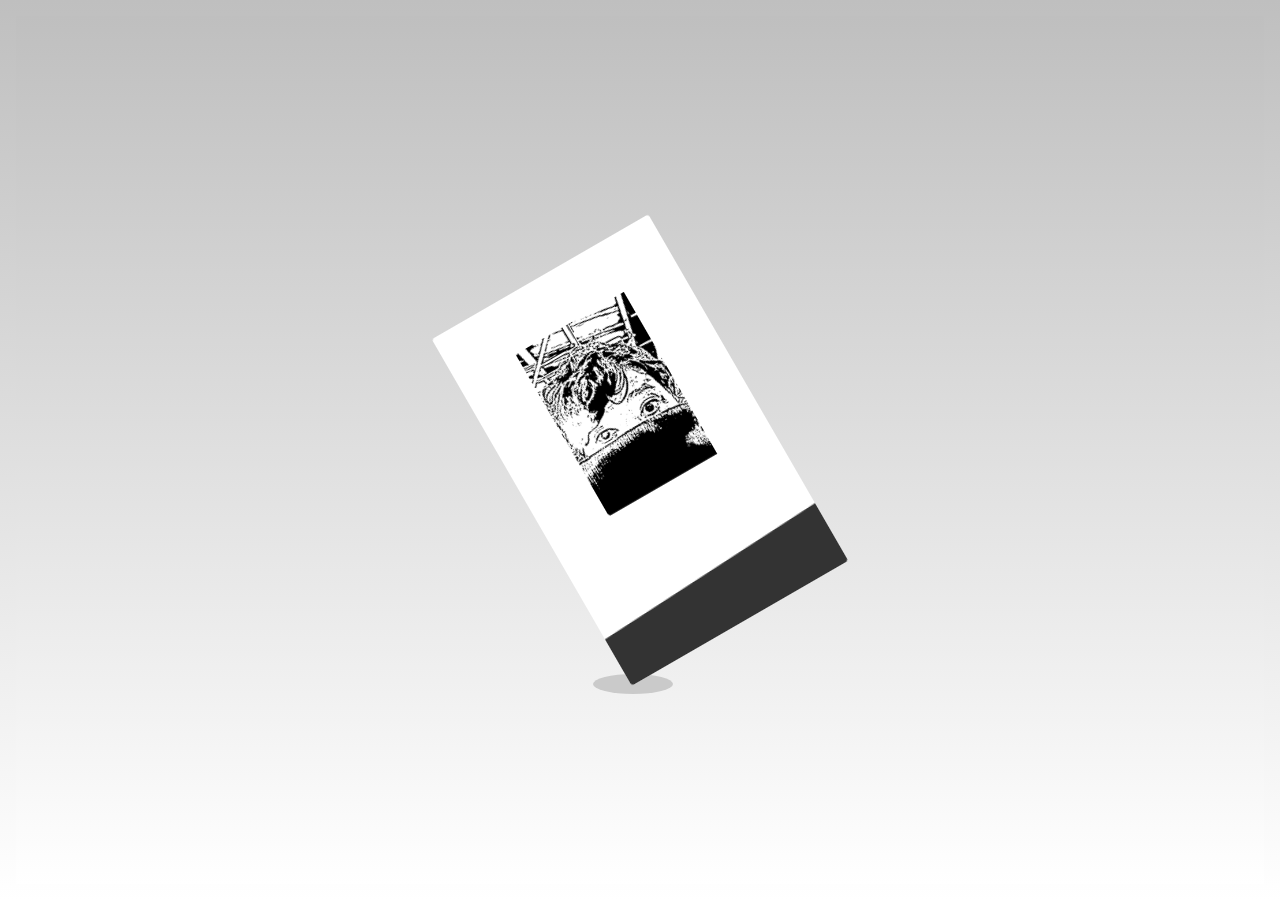
<file: index.html>
<!DOCTYPE html>
<html lang="jp" dir="ltr">
  <head>
    <meta charset="utf-8">
    <link rel="stylesheet" href="./style.css">
    <script src="https://ajax.googleapis.com/ajax/libs/jquery/3.4.1/jquery.min.js"></script>
    <title></title>
  </head>
  <body>
<div class="card">

  <div class="card__shadow">

  </div>
  <div class="card__container">

    <div class="card__front">

      <a href="./portfolio.html"><img src="prof_img.png" alt=""></a>
      <!--<p>-image click-</p>-->
      <div class="introBtn">
        <p>introduction</p>
      </div>
      <div class="prof">
        <p class="profession">-Web production-</p>
        <p class="name">H.okamoto</p>
      </div>
      <div class="icons">

      </div>
      </div>
<div class="card__back">
  <p class="title">introduction</p>
  <p class="desc">はじめまして。<br>
  H.okamotoといいます。<br>
  WEB制作の傍ら、プライベートでBlenderにて3DモデリングやUE5でゲーム作成等を行っています。<br>
  まだまだ未熟ですが、フロントエンドからバックエンドまで担えるフルスタックエンジニアを目指しています。<br>
  よろしくお願いします。
  </p>

  <div class="backBtn">
    <p>back→</p>

  </div>
</div>
</div>
</div>

<script src="./main.js"></script>
  </body>
</html>
</file>
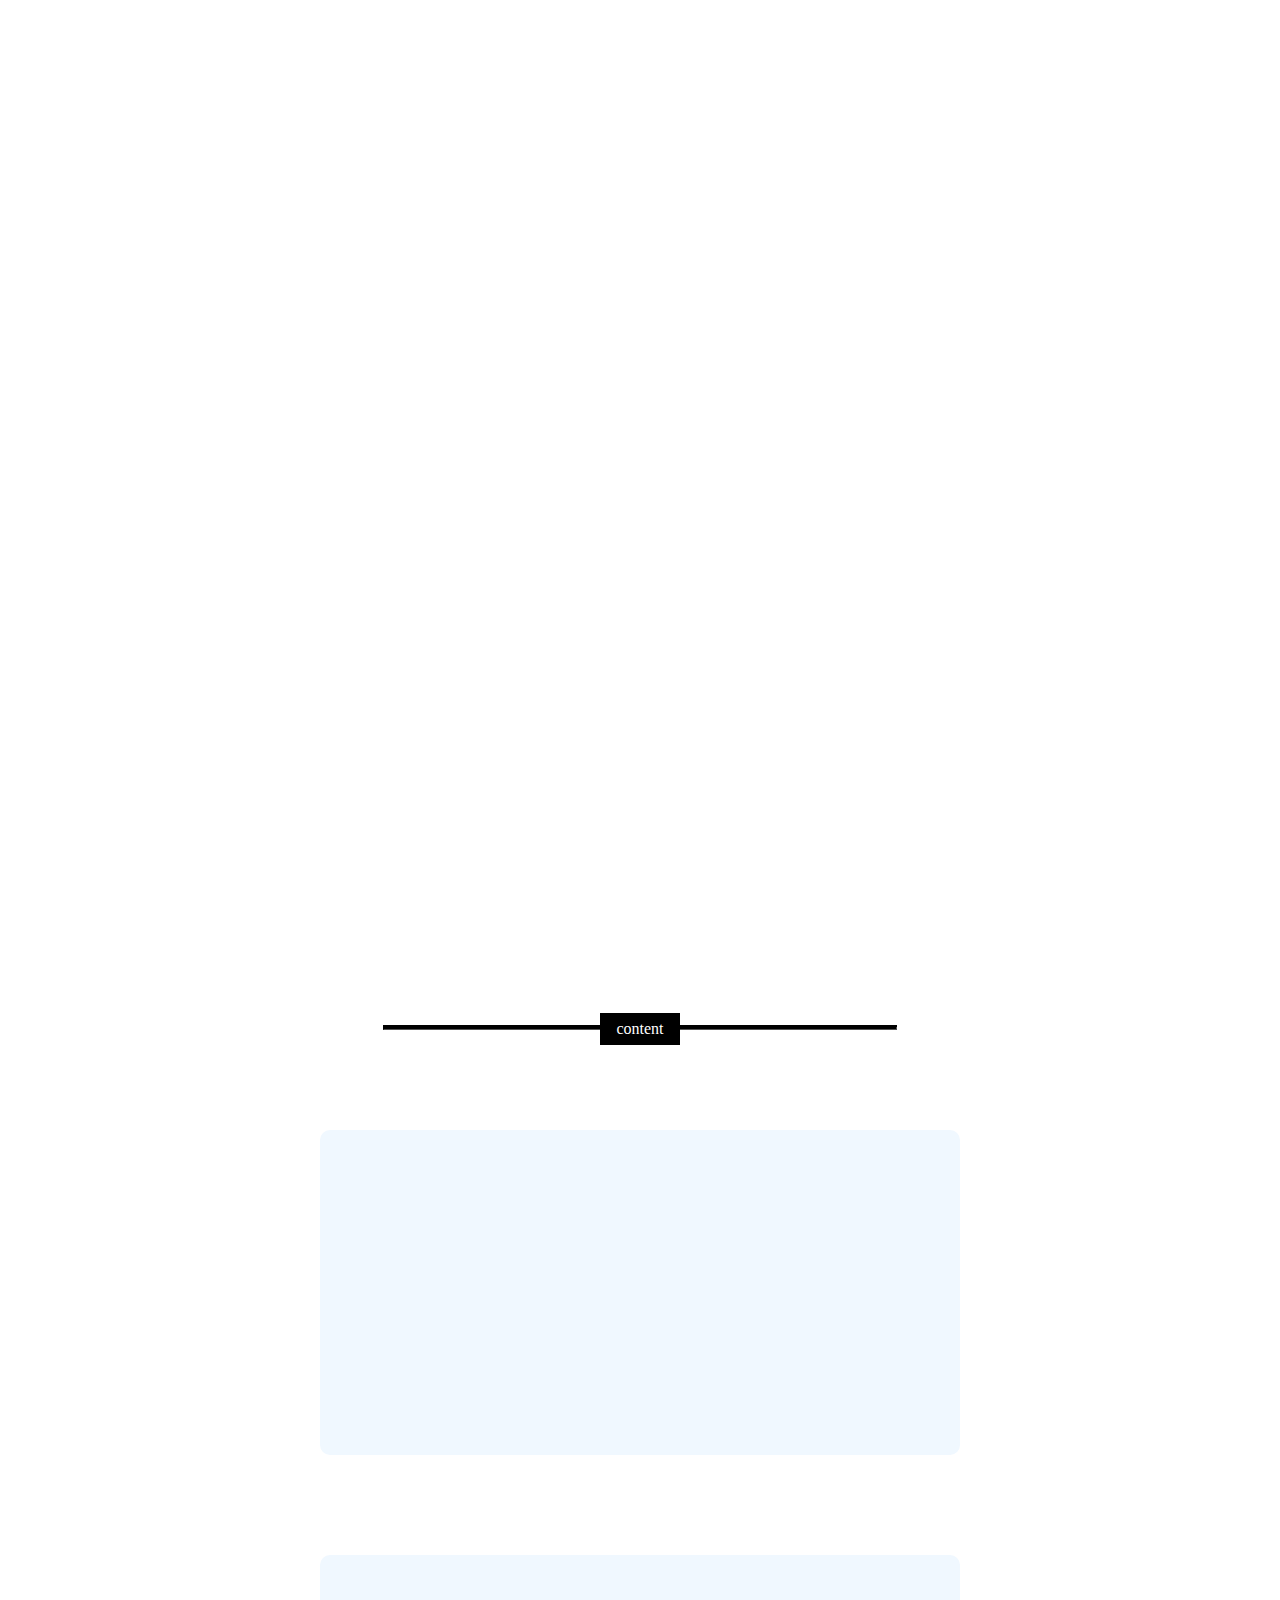
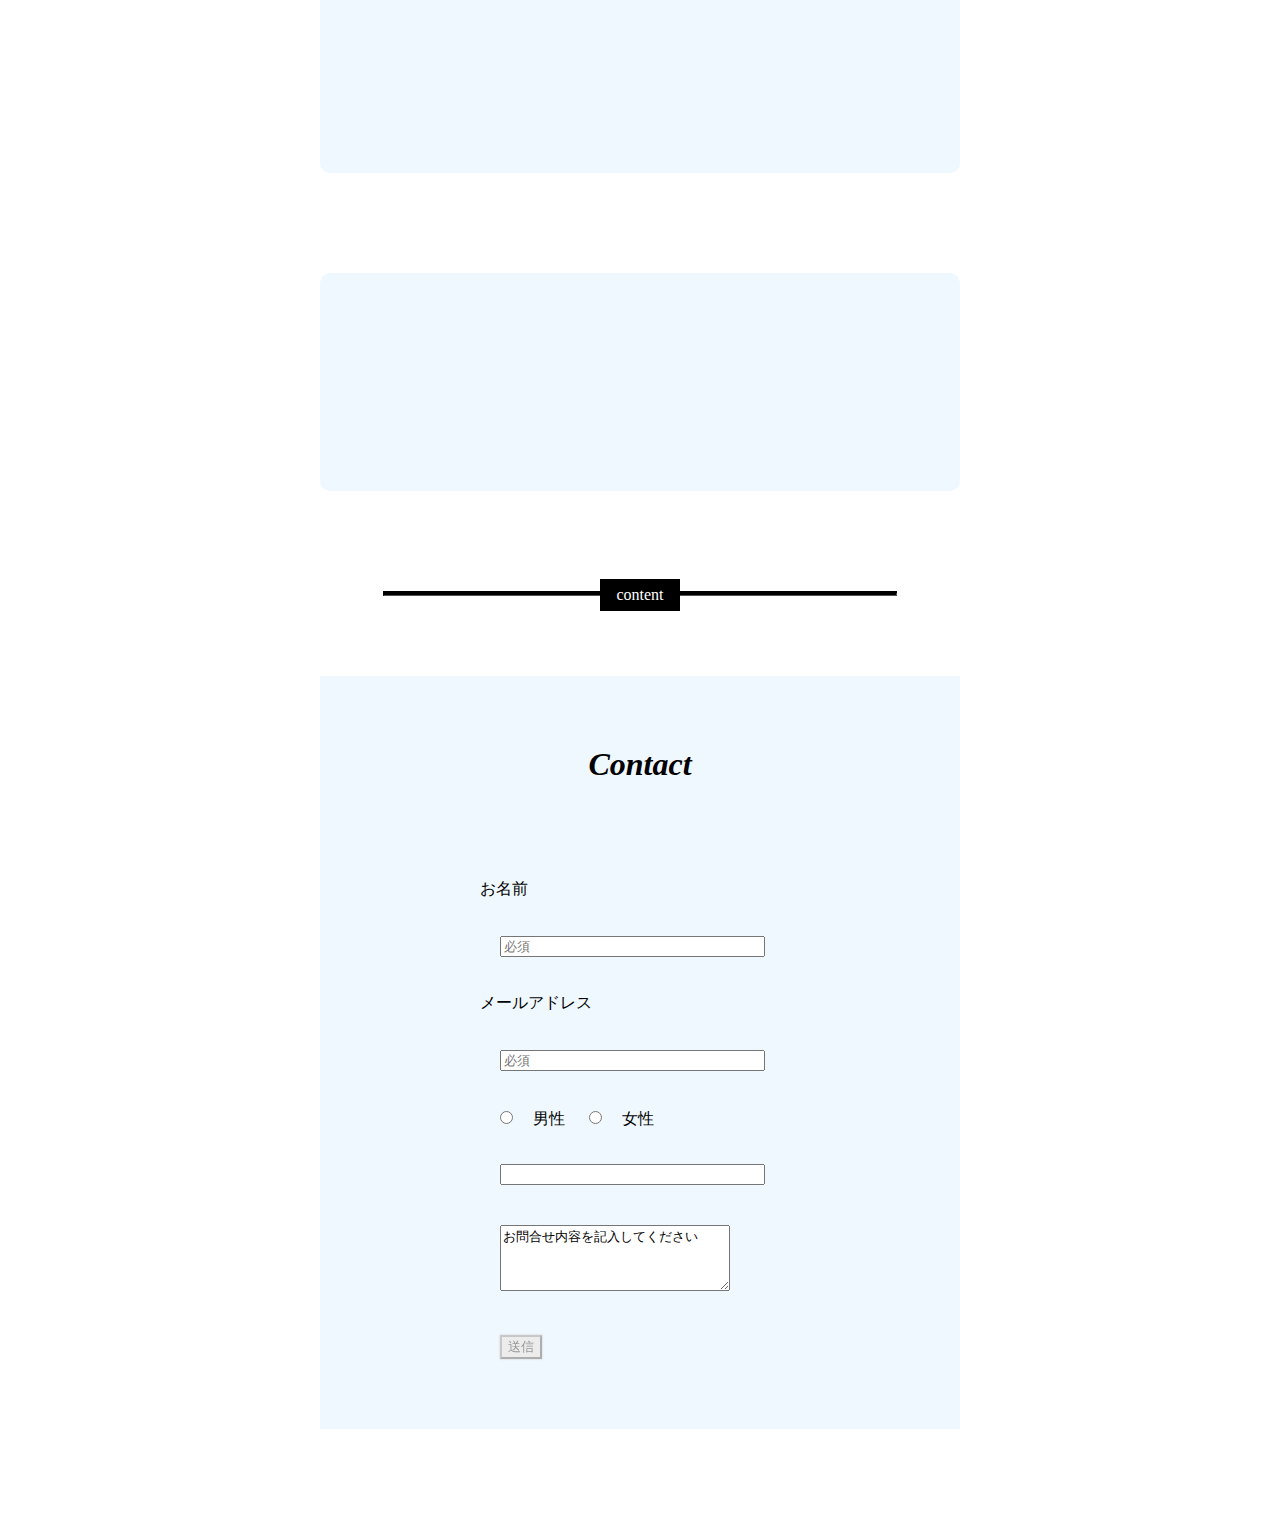
<file: portfolio.html>
<!DOCTYPE html>
<html lang="jp" dir="ltr">
  <head>
    <meta charset="utf-8">
    <link rel="stylesheet" href="./portfolio.css">
    <script src="https://cdn.lordicon.com/xdjxvujz.js"></script>
    <title>portfolio</title>
  </head>
  <body>
    <header>
      <div class="slide">
       <div class="slide-image"></div>
       <div class="slide-image"></div>
       <div class="slide-image"></div>
       <h1>Next challenge</h1>
       <p>Opportunity lies ahead of challenge,<br>
         There is no choice but to succeed or learn beyond the challenge.</p>
       <div class="head_wrapper">
         <a href="https://kuroro4.github.io/portfolio2/" style="text-decoration: none;"><p>introduction</p></a>
         <p>profile</p>
         <p>skill</p>
         <p>favorit</p>
         <p>contact</p>
       </div>
      </div>
    </header>
    <hr>
    <div class="contents_container">
      <div class="icon_wrapper">
        <div class="fade-in fade-in-left">
        <img src="./user_icon.png" alt="">
        <p>profile</p>

        <button class="btn">臨床工学技士とは?</button>
        </div>
  <!-- The Modal -->
  <div id="myModal" class="modal">
    <!-- Modal content -->
    <div class="modal-content">
      <div class="modal-content-left">
        <img src="iStock-1015934992.jpg">
      </div>
      <div class="modal-content-right">
        <div class="modal-header">
          <p>臨床工学技士とは</p>
          <span class="modalClose">×</span>
        </div>
        <h4>医学と工学の知識を併せ持つ医療機器のスペシャリスト</h4>
  <!-- modalInner -->
        <div class="modal-body">
          <span>病院や診療所などで血液透析装置や人工呼吸器、人工心肺装置などの生命維持管理装置を操作したり、院内にある医療機器をいつでも安全に使えるよう保守・点検したりする医療技術者です。<br>
          医療機器のトラブル対応や医者・看護師に対して医療機器のレクチャーを行う場合もあります。<br>
          英語ではClinical Engineer（CE）やMedical Engineer（ME）と呼ばれるように、臨床工学技士には医学だけではなく工学に関する専門知識が求められます。<br>
          医療技術の進歩に伴い、医療機器はより高度に複雑になっています。臨床工学技士は医療機器のスペシャリストとして、手術や治療をスムーズに進められるようチーム医療を支えています。<br>
          新型コロナウィルス感染拡大時には、ECMOの導入に不可欠な医療技術者としても注目されました。</span>
        </div>
  <!-- modalInner -->
      </div>
    </div>
  </div>

      </div>
      <div class="fade-in fade-in-up">
        <p>
        前職は臨床工学技士という医療従事者として勤務していました。<br>
        現在はHTML・CSS(SCSS)・CMS(WordPress)を用いたWEB制作業務がメインです。<br>
        WordPressを使用したHP、サイトの更新、改修、制作は一通り行えます。<br>
        他企業様とNDA締結させていただき、開発の勉強をしております。プライベートではJavaScript・Vue3を用いてWEB制作やゲーム作成等行っております。<br>
        将来は、フロントエンドだけではなくバックエンド等も担える、フルスタックエンジニアとして活躍できることを目指しています。
        </p>
      </div>
    </div>
    <div class="contents_container">
      <div class="icon_wrapper">
        <div class="fade-in fade-in-left">
          <img src="./skill_icon.png" alt="">
          <p>skill</p>
        </div>
      </div>
      <div class="fade-in fade-in-up">
        <p>
        HTML CSS(SCSS) CMS(WP)FTP(FileZilla) コンパイラ（Prepros）<br>
        Google Analytics（UA　GA4）　Google Search Consoleにてクライアントのアクセス解析<br>
        担当クライアントのSEO MEO VEO管理
        </p>
      </div>
    </div>
    <div class="contents_container">
      <div class="icon_wrapper">
        <div class="fade-in fade-in-left">
          <img src="./favorit_icon.png" alt="">
          <p>favorit</p>
        </div>
      </div>
      <div class="fade-in fade-in-up">
        <p>バイク（ツーリング）<br>
        ゲーム・漫画・アニメ<br>
        プログラミング・ゲーム制作・アプリ制作
        </p>
      </div>
    </div>

    <footer>
      <hr>
      <div class="form-container">
        <h3>Contact</h3>
        <form id="form">
        <p>お名前</p>
        <input type="text" name="001" class="text" size="30" placeholder="必須" maxlength="80" required/>
        <p>メールアドレス</p>
        <input type="text" name="002" class="text" size="30" placeholder="必須" maxlength="80" required/>
        <div class="radio-wrapper">
        <input type="radio" name="r_name1" value="男">男性
        <input type="radio" name="r_name1" value="女">女性
        </div>
        <input type="text" name="004" class="text" size="30" maxlength="80">
        <textarea name="t_name3" cols="25" rows="4">お問合せ内容を記入してください</textarea>
        <button id="submit1" type="submit" name="my_submit" class="my_submit_btn" value="signup">送信</button>
        </form>
      </div>
    </footer>

<script src="./portfolio.js"></script>
  </body>
</html>
</file>
<file: style.css>
@import url("https://fonts.googleapis.com/css?family=M+PLUS+1p|Oswald:500");*{margin:0;padding:0;-webkit-box-sizing:border-box;box-sizing:border-box}body,html{padding:1em;height:100%;font-family:"Oswald","M PLUS 1p",sans-serif;letter-spacing:1px;background:-webkit-gradient(linear,left bottom,left top,from(#fff),to(#bfbfbf));background:linear-gradient(to top,#fff,#bfbfbf)}.card{position:absolute;top:50%;left:50%;-webkit-transform:translate(-50%,-50%);transform:translate(-50%,-50%);width:250px;height:400px}.card .card__container{width:100%;height:100%;-webkit-perspective:1000px;perspective:1000px;-webkit-transform:rotate(-30deg);transform:rotate(-30deg);-webkit-transition:-webkit-transform 0.4s ease-out;transition:-webkit-transform 0.4s ease-out;transition:transform 0.4s ease-out;transition:transform 0.4s ease-out,-webkit-transform 0.4s ease-out}.card__back,.card__front{z-index:0;outline:1px solid transparent;position:absolute;top:0;left:0;width:100%;height:100%;border-radius:3px;overflow:hidden;-webkit-backface-visibility:hidden;backface-visibility:hidden;-webkit-transition:-webkit-transform 0.4s ease-out;transition:-webkit-transform 0.4s ease-out;transition:transform 0.4s ease-out;transition:transform 0.4s ease-out,-webkit-transform 0.4s ease-out}.card__front{background:#fff}.card__front .introBtn,.card__front .logo{display:block;position:absolute;left:50%;-webkit-transform:translate(-50%,-50%);transform:translate(-50%,-50%)}.card__front .logo{top:48%;width:85px;height:35px;-webkit-transition:opacity 0.3s;transition:opacity 0.3s}.card__front .logo:hover{opacity:0.5}.card__front .introBtn{top:70%;padding:0.4em;color:#333;font-size:0.7em;border:1px solid #333;border-radius:2px;cursor:pointer;opacity:0;-webkit-transition:opacity 0.3s 0.3s ease-in-out;transition:opacity 0.3s 0.3s ease-in-out}.card__front .prof{position:absolute;left:-5%;top:-30%;color:#333;text-align:left;-webkit-transform:rotate(90deg);transform:rotate(90deg);-webkit-transition:top 0.4s ease-out;transition:top 0.4s ease-out}.card__front .prof .profession{font-size:0.6em;color:#4aa8b5}.card__front .icons{position:absolute;bottom:-5%;width:100%;height:20%;-webkit-transform:skewY(-3deg);transform:skewY(-3deg);background:#333}.card__front .icons a{position:absolute;bottom:42%;right:1em;color:#fff;font-size:1.1em;-webkit-transition:color 0.3s;transition:color 0.3s}.card__front .icons a:hover{color:#4aa8b5}.card__front .icons a+a{right:2.5em}.card__front:hover .prof{top:15%}.card__front:hover .introBtn{opacity:1}.card__front img{width:50%;position:relative;top:55px;left:65px}.card__back{padding:1em;color:#f3f3f3;background:#333;-webkit-transform:rotateY(180deg);transform:rotateY(180deg)}.card__back .title:after{content:"";display:block;height:1px;margin:0.5em 0;background:#fff}.card__back .desc{text-align:justify;font-size:0.8em}.card__back .backBtn{position:absolute;bottom:0.5em;right:0.5em;cursor:pointer;-webkit-transition:color 0.3s;transition:color 0.3s}.card__back .backBtn:hover{color:#4aa8b5}.flip .card__front{-webkit-transform:rotateY(-180deg);transform:rotateY(-180deg)}.flip .card__back{-webkit-transform:rotateY(0);transform:rotateY(0)}.flip.rotate{-webkit-transform:rotate(0) translateY(40px);transform:rotate(0) translateY(40px)}.card__shadow{position:absolute;bottom:-11%;left:31%;width:80px;height:20px;border-radius:50%;background:#cacaca;-webkit-transition:-webkit-transform 0.5s;transition:-webkit-transform 0.5s;transition:transform 0.5s;transition:transform 0.5s,-webkit-transform 0.5s}.card__shadow.expand{-webkit-transform:scaleX(3.5) translate(2px,5px);transform:scaleX(3.5) translate(2px,5px);-webkit-filter:blur(0)}
</file>
<file: portfolio.css>
@charset "UTF-8";body{margin:0;padding:0;width:100%}.slide{position:relative;width:100%;height:105vh;overflow:hidden}.slide h1{display:-webkit-box;display:-ms-flexbox;display:flex;position:relative;margin:100px auto;width:-webkit-fit-content;width:-moz-fit-content;width:fit-content;color:white;font-size:100px;font-style:italic;font-family:fantasy}.slide p{display:-webkit-box;display:-ms-flexbox;display:flex;position:relative;width:-webkit-fit-content;width:-moz-fit-content;width:fit-content;margin:50px auto;color:white;font-size:40px}.slide-image{background-position:center;background-repeat:no-repeat;background-size:cover;position:absolute;top:0;left:0;width:100%;height:100%;opacity:0;-webkit-animation:slider-1 24s linear infinite;animation:slider-1 24s linear infinite}.slide-image:first-child{background-image:url(./CircuitBoard-B-Wide.jpg);-webkit-animation-delay:-2s;animation-delay:-2s}.slide-image:nth-child(2){background-image:url(CircuitBoard-G-Standard.jpg);-webkit-animation-delay:6s;animation-delay:6s}.slide-image:nth-child(3){background-image:url(CircuitBoard-Gold-Wide.jpg);-webkit-animation-delay:14s;animation-delay:14s}@-webkit-keyframes slider-1{0%{opacity:0;-webkit-transform:scale(1);transform:scale(1)}4.16%{opacity:1}33.33%{opacity:1}41.66%{opacity:0;-webkit-transform:scale(1.2);transform:scale(1.2)}to{opacity:0}}@keyframes slider-1{0%{opacity:0;-webkit-transform:scale(1);transform:scale(1)}4.16%{opacity:1}33.33%{opacity:1}41.66%{opacity:0;-webkit-transform:scale(1.2);transform:scale(1.2)}to{opacity:0}}hr{border-top:4px solid;height:0em;text-align:center;overflow:visible;width:40%;border-color:black;margin:80px auto}hr:after{content:"content";background:black;color:white;display:inline-block;height:2em;line-height:2em;position:relative;top:-1em;padding:0 1em}.head_wrapper{display:-webkit-box;display:-ms-flexbox;display:flex;margin:150px auto;width:-webkit-fit-content;width:-moz-fit-content;width:fit-content}.head_wrapper p{font-size:50px;font-style:italic;font-family:fantasy;color:white;margin:30px;z-index:10}.contents_container{display:-webkit-box;display:-ms-flexbox;display:flex;background-color:aliceblue;margin:100px auto;height:auto;width:50%;border-radius:10px}.contents_container p{padding:10px}.icon_wrapper{padding:40px}.icon_wrapper p{text-align:center;font-style:italic;font-family:fantasy}.icon_wrapper img{padding:0px 55px}button#submit1.is-inactive{background:rgba(238,238,238,0.9333333333);-webkit-filter:drop-shadow(0px 0px 1px #ccc);filter:drop-shadow(0px 0px 1px #ccc);pointer-events:none;color:#999}button#submit1.is-active{margin:0 auto;display:block;position:relative;padding:10px 25px;color:#313131;-webkit-transition:0.3s ease-in-out;transition:0.3s ease-in-out;font-weight:600;background:#f0db40;-webkit-filter:drop-shadow(0px 2px 4px #ccc);filter:drop-shadow(0px 2px 4px #ccc);border-radius:3px;letter-spacing:0.04rem;pointer-events:auto}.form-container{background-color:aliceblue;width:50%;margin:auto}.form-container h3{text-align:center;display:block;position:relative;top:70px;font-size:xx-large;font-style:italic;font-family:fantasy}#form{width:50%;margin:100px auto;padding:50px}input{margin:20px}textarea{margin:20px;width:70%}#submit1{display:block;margin:20px}.modal{display:none;position:fixed;z-index:2;padding-top:100px;left:0;top:0;width:100%;height:100%;overflow:auto;background-color:rgb(0,0,0);background-color:rgba(0,0,0,0.5);-webkit-transition:0.4s ease-out;transition:0.4s ease-out}.modal-content{position:relative;margin:auto;padding:0;width:95%;max-width:60rem;border-radius:2px;-webkit-animation-name:animatetop;-webkit-animation-duration:0.4s;animation-name:animatetop;animation-duration:0.4s;background:#fff;-webkit-box-shadow:0px 0px 19px 3px rgba(0,0,0,0.08);box-shadow:0px 0px 19px 3px rgba(0,0,0,0.08);display:-webkit-box;display:-ms-flexbox;display:flex;-webkit-box-align:center;-ms-flex-align:center;align-items:center}.modal-content-left,.modal-content-right{-webkit-box-flex:0;-ms-flex:0 1 auto;flex:0 1 auto}.modal-content-left{-webkit-box-flex:2;-ms-flex:2;flex:2}.modal-content-left img{width:40rem;max-width:95%;margin:0;padding:0;display:block;border-radius:2px}.modal-content-right{-webkit-box-flex:2;-ms-flex:2;flex:2;max-width:100%;padding:1rem 2rem 1rem 1rem}@-webkit-keyframes animatetop{0%{top:-300px;opacity:0}to{top:0;opacity:1}}@keyframes animatetop{0%{top:-300px;opacity:0}to{top:0;opacity:1}}.close-imp,.modalClose{color:#aaa;font-size:2rem;font-weight:bold;padding:0 1.5rem;border-radius:2px;-webkit-transition:0.4s ease-out;transition:0.4s ease-out;position:absolute;top:0;right:0}.close-imp:focus,.close-imp:hover,.modalClose:focus,.modalClose:hover{color:#111;text-decoration:none;cursor:pointer}.modal-header{display:-webkit-box;display:-ms-flexbox;display:flex;-webkit-box-pack:justify;-ms-flex-pack:justify;justify-content:space-between;font-size:2.4rem;margin:0;padding:0}.modal-header p{margin:0;padding:0}.container{width:100%}.btn{margin:0 auto;display:block;padding:10px 25px;color:#313131;-webkit-transition:0.3s ease-in-out;transition:0.3s ease-in-out;font-weight:600;background:lightskyblue;-webkit-filter:drop-shadow(0px 2px 4px #ccc);filter:drop-shadow(0px 2px 4px #ccc);border-radius:3px;letter-spacing:0.04rem;width:175px}.btn:after{position:absolute;content:"";background-image:url(./tips_icon.png);background-size:100%;background-repeat:no-repeat;width:20px;height:18px;left:5px;top:0;bottom:5px;margin:auto}.btn:hover{-webkit-transform:translateY(-2px);transform:translateY(-2px);-webkit-box-shadow:0 15px 30px -5px rgba(0,0,0,0.15),0 0 5px 0 rgba(0,0,0,0.1);box-shadow:0 15px 30px -5px rgba(0,0,0,0.15),0 0 5px 0 rgba(0,0,0,0.1)}@media screen and (max-width:767px){.modal-content{-webkit-box-orient:vertical;-webkit-box-direction:normal;-ms-flex-direction:column;flex-direction:column;margin-bottom:50px;width:80%}.modal-content-left img{max-width:100%}.modal-content-right{padding:20px 25px 10px}}html{scroll-behavior:smooth}a.backToTop{background:#5ba9f7;width:55px;height:55px;position:fixed;right:50px;bottom:50px;opacity:0;z-index:999;border-radius:9999px;display:inline-block;-webkit-transition:opacity 0.8s;transition:opacity 0.8s;pointer-events:none}a.backToTop:before{display:inline-block;color:#FFF;line-height:1;width:0.8rem;height:0.8em;border:0.2em solid currentColor;border-left:0;border-bottom:0;-webkit-box-sizing:border-box;box-sizing:border-box;content:"";z-index:1000;opacity:1;left:50%;top:55%;position:absolute;-webkit-transform:translate(-50%,-50%) rotate(-45deg);transform:translate(-50%,-50%) rotate(-45deg)}a.backToTop:hover{opacity:0.8!important}.fade-in{opacity:0;-webkit-transition-duration:500ms;transition-duration:500ms;-webkit-transition-property:opacity,-webkit-transform;transition-property:opacity,-webkit-transform;transition-property:opacity,transform;transition-property:opacity,transform,-webkit-transform}.fade-in-up{-webkit-transform:translate(0,50px);transform:translate(0,50px)}.fade-in-left{-webkit-transform:translate(-50px,0);transform:translate(-50px,0)}.scroll-in{opacity:1;-webkit-transform:translate(0,0);transform:translate(0,0)}
</file>
